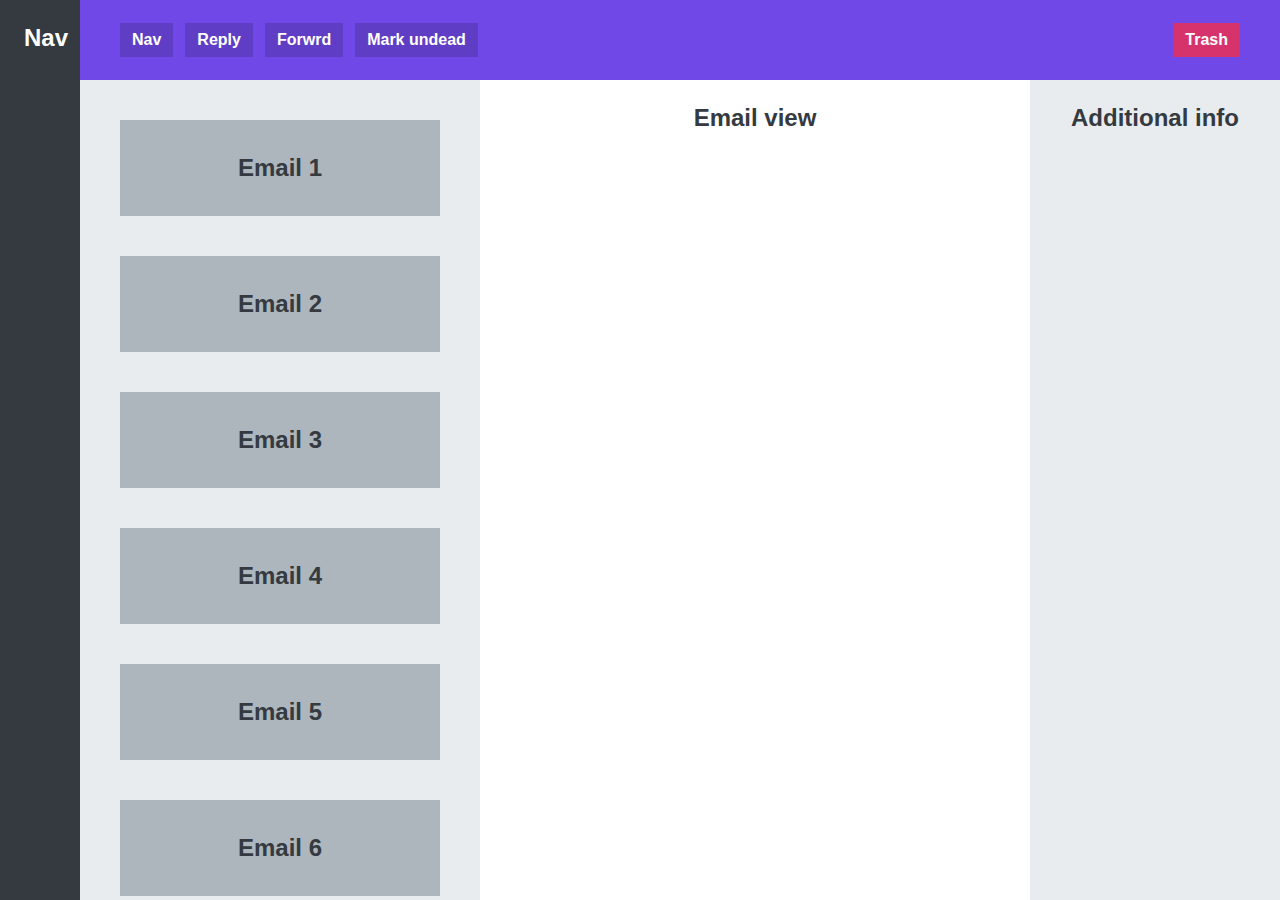
<file: 06-Components/app-layout.html>
<!DOCTYPE html>
<html lang="en">
  <head>
    <meta charset="UTF-8" />
    <meta http-equiv="X-UA-Compatible" content="IE=edge" />
    <meta name="viewport" content="width=device-width, initial-scale=1.0" />
    <title>App Layout</title>
    <style>
      * {
        margin: 0;
        padding: 0;
        box-sizing: border-box;
      }
      body {
        font-family: sans-serif;
        color: #343a40;
        font-size: 24px;
        height: 100vh;

        display: grid;
        grid-template-columns: 80px 400px 1fr 250px;
        grid-template-rows: 80px 1fr;
        text-align: center;
        font-weight: bold;
      }

      nav,
      section,
      main,
      aside {
        padding: 24px;
      }
      nav {
        background-color: #343a40;
        color: #fff;
        grid-row: 1 / -1;
      }

      menu {
        background-color: #7048e8;
        display: flex;
        grid-column: 2/-1;
        align-items: center;
        gap: 12px;
        padding: 0 40px;
      }

      button {
        font-size: 16px;
        display: inline-block;
        font-weight: bold;
        background-color: #5f3dc4;
        border: none;
        color: #fff;
        cursor: pointer;
        padding: 8px 12px;
      }

      button:last-child {
        background-color: #d6336c;
        margin-left: auto;
      }

      section {
        background-color: #e9ecef;
        padding: 40px;

        /*How elements that don't fit into container appear*/
        overflow: scroll;

        display: flex;
        flex-direction: column;
        gap: 40px;
      }

      .email {
        background-color: #adb5bd;
        height: 96px;

        flex-shrink: 0;
        display: flex;
        align-items: center;
        justify-content: center;
      }

      aside {
        background-color: #e9ecef;
      }
    </style>
  </head>
  <body>
    <nav>Nav</nav>
    <menu>
      <button>Nav</button>
      <button>Reply</button>
      <button>Forwrd</button>
      <button>Mark undead</button>
      <button>Trash</button>
    </menu>
    <section>
      <div class="email">Email 1</div>
      <div class="email">Email 2</div>
      <div class="email">Email 3</div>
      <div class="email">Email 4</div>
      <div class="email">Email 5</div>
      <div class="email">Email 6</div>
      <div class="email">Email 7</div>
      <div class="email">Email 8</div>
      <div class="email">Email 9</div>
      <div class="email">Email 10</div>
    </section>
    <main>Email view</main>
    <aside>Additional info</aside>
  </body>
</html>
</file>
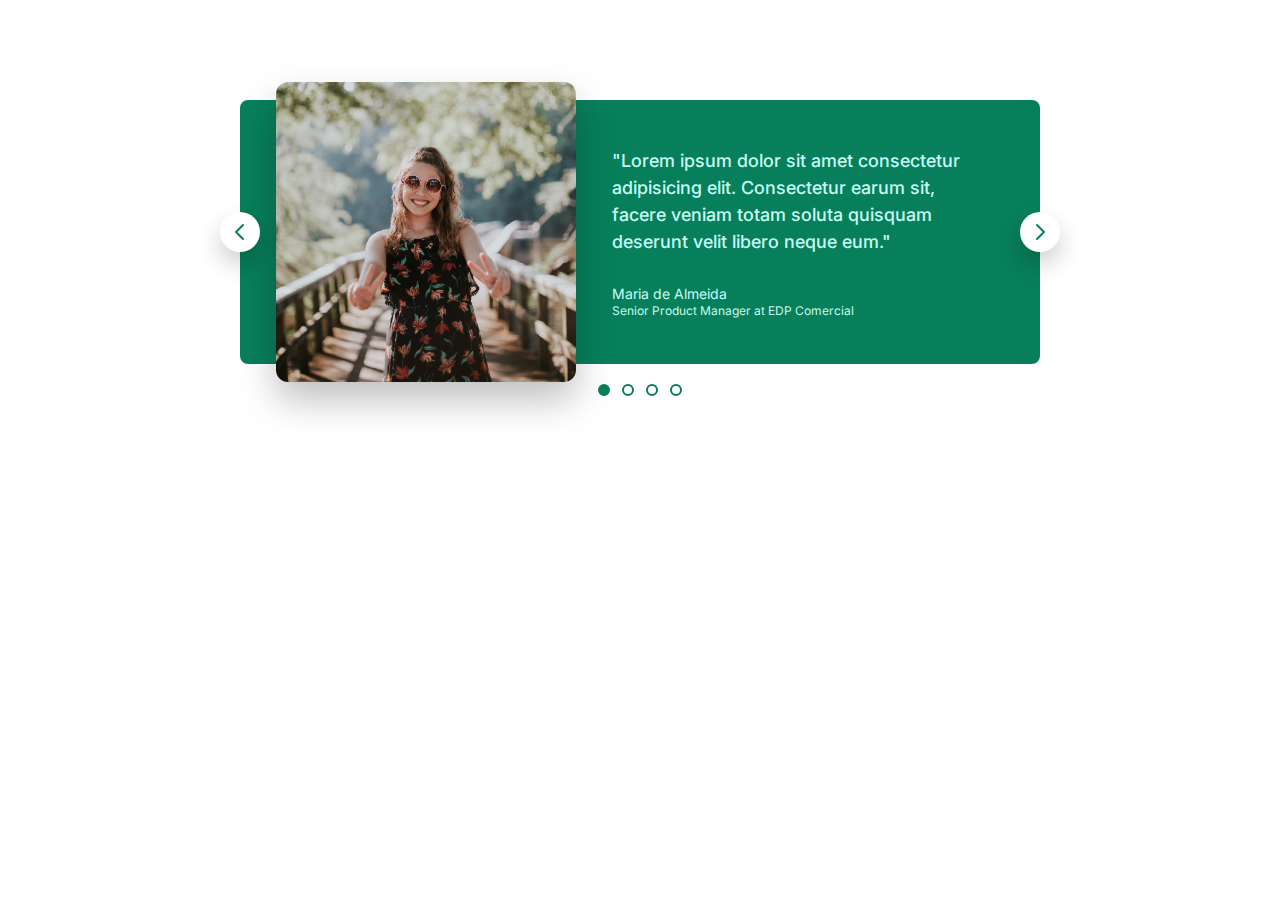
<file: 06-Components/carousel.html>
<!DOCTYPE html>
<html lang="en">
  <head>
    <meta charset="UTF-8" />
    <meta http-equiv="X-UA-Compatible" content="IE=edge" />
    <meta name="viewport" content="width=device-width, initial-scale=1.0" />
    <link
      href="https://fonts.googleapis.com/css2?family=Inter:wght@400;500;700&display=swap"
      rel="stylesheet"
    />
    <title>Carousel Component</title>
    <style>
      /*
        SPACING SYSTEM (px)
        2 / 4 / 8 / 12 / 16 / 24 / 32 / 48 / 64 / 80 / 96 / 128

        FONT SIZE SYSTEM (px)
        10 / 12 / 14 / 16 / 18 / 20 / 24 / 30 / 36 / 44 / 52 / 62 / 74 / 86 / 98
        */
      /*
        MAIN COLOR:#087f5b;
        GRAY COLOR: #343a40;
      */

      * {
        margin: 0;
        padding: 0;
        box-sizing: border-box;
      }

      body {
        font-family: "Inter", sans-serif;
        color: #343a40;
        /* we should use line-height like that by default */
        line-height: 1;
      }
      img {
        height: 200px;
        border-radius: 8px;
        transform: scale(1.5);
        box-shadow: 0 12px 24px rgba(0, 0, 0, 0.25);
      }

      .carousel {
        width: 800px;
        margin: 100px auto;
        background-color: #087f5b;
        /* padding: 32px; */
        /* padding-left: 86px; */
        /* padding-right: 48px; */
        padding: 32px 48px 32px 86px;

        border-radius: 8px;
        position: relative;

        display: flex;
        align-items: center;
        gap: 86px;
      }
      .testimonial-text {
        font-size: 18px;
        font-weight: 500;
        line-height: 1.5;
        margin-bottom: 32px;
        color: #c6fcf5;
      }
      .testimonial-author {
        font-size: 14px;
        margin-bottom: 4px;
        color: #c6fcf5;
      }
      .testimonial-job {
        font-size: 12px;
        color: #c3faeb;
      }

      /*Controls*/

      .btn {
        background-color: #fff;
        border: none;
        height: 40px;
        width: 40px;
        position: absolute;
        border-radius: 50%;
        box-shadow: 0 12px 24px rgba(0, 0, 0, 0.2);
        display: flex;
        align-items: center;
        justify-content: center;
        cursor: pointer;
      }
      .btn--left {
        /* In relation to Parente Element*/
        left: 0;
        top: 50%;
        /* In relation to Element itself*/
        transform: translate(-50%, -50%);
      }

      .btn--right {
        right: 0;
        top: 50%;
        transform: translate(50%, -50%);
      }
      .btn-icon {
        height: 24px;
        width: 24px;
        stroke: #087f5b;
      }
      .dots {
        position: absolute;
        left: 50%;
        bottom: 0;
        transform: translate(-50%, 32px);

        display: flex;
        gap: 12px;
      }

      .dot {
        height: 12px;
        width: 12px;
        background-color: #fff;
        border: 2px solid #087f5b;
        border-radius: 50%;
        cursor: pointer;
      }

      .dot--fill {
        background-color: #087f5b;
      }
    </style>
  </head>
  <body>
    <div class="carousel">
      <img src="maria.jpg" alt="Maria de Almeida" />

      <blockquote class="testimonial">
        <p class="testimonial-text">
          "Lorem ipsum dolor sit amet consectetur adipisicing elit. Consectetur
          earum sit, facere veniam totam soluta quisquam deserunt velit libero
          neque eum."
        </p>
        <p class="testimonial-author">Maria de Almeida</p>
        <p class="testimonial-job">Senior Product Manager at EDP Comercial</p>
      </blockquote>
      <button class="btn btn--left">
        <svg
          xmlns="http://www.w3.org/2000/svg"
          class="btn-icon"
          fill="none"
          viewBox="0 0 24 24"
          stroke="currentColor"
          stroke-width="2"
        >
          <path
            stroke-linecap="round"
            stroke-linejoin="round"
            d="M15 19l-7-7 7-7"
          />
        </svg>
      </button>

      <button class="btn btn--right">
        <svg
          xmlns="http://www.w3.org/2000/svg"
          class="btn-icon"
          fill="none"
          viewBox="0 0 24 24"
          stroke="currentColor"
          stroke-width="2"
        >
          <path
            stroke-linecap="round"
            stroke-linejoin="round"
            d="M9 5l7 7-7 7"
          />
        </svg>
      </button>

      <div class="dots">
        <button class="dot dot--fill">&nbsp;</button>
        <button class="dot">&nbsp;</button>
        <button class="dot">&nbsp;</button>
        <button class="dot">&nbsp;</button>
      </div>
    </div>
  </body>
</html>
</file>
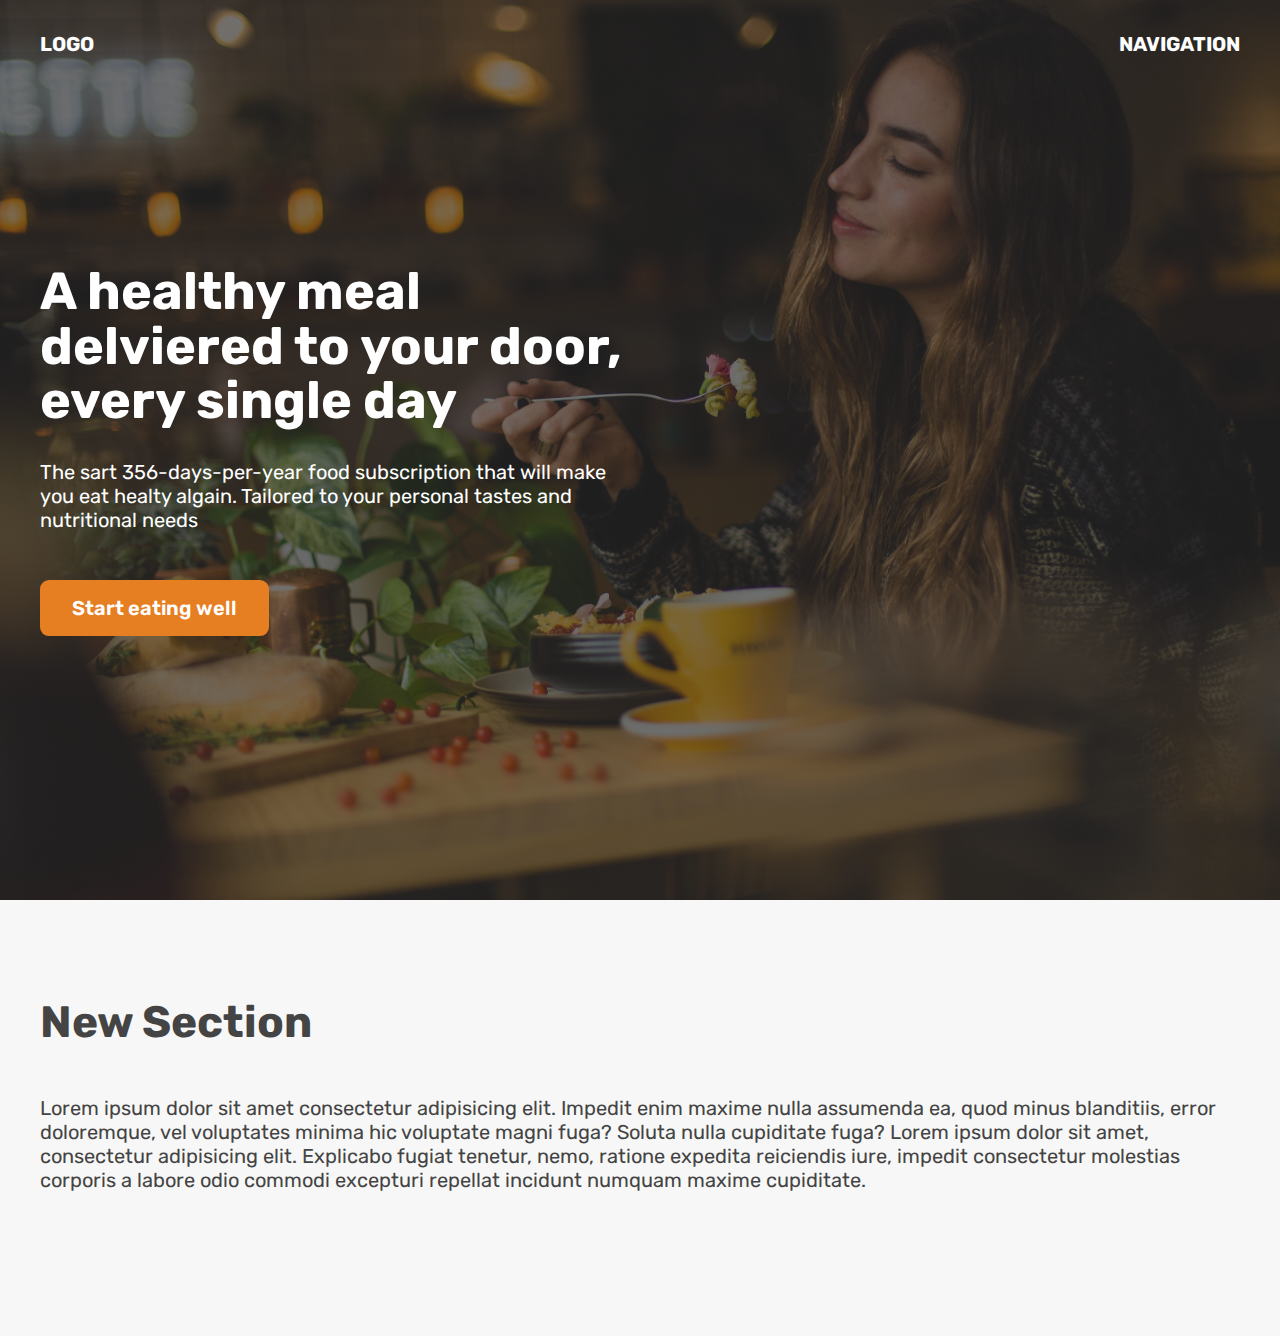
<file: 06-Components/hero.html>
<!DOCTYPE html>
<html lang="en">
  <head>
    <meta charset="UTF-8" />
    <meta http-equiv="X-UA-Compatible" content="IE=edge" />
    <meta name="viewport" content="width=device-width, initial-scale=1.0" />
    <title>Omifood Hero Section</title>
    <link rel="preconnect" href="https://fonts.googleapis.com" />
    <link rel="preconnect" href="https://fonts.gstatic.com" crossorigin />
    <link
      href="https://fonts.googleapis.com/css2?family=Inter:wght@400;500;700&family=Rubik:wght@400;500;600;700&display=swap"
      rel="stylesheet"
    />
    <style>
      * {
        margin: 0;
        padding: 0;
        box-sizing: border-box;
      }
      html {
        font-family: "Rubik", sans-serif;
        color: #444;
      }

      .container {
        margin: 0 auto;
        width: 1200px;
      }

      header {
        /* background-color: orangered;*/
        height: 100vh;
        position: relative;

        background-image: linear-gradient(
            rgba(34, 34, 34, 0.6),
            rgba(34, 34, 34, 0.6)
          ),
          url(hero.jpg);
        background-size: cover;
        color: #fff;
      }

      nav {
        font-size: 20px;
        font-weight: 700;
        display: flex;
        padding-top: 32px;
        justify-content: space-between;
        /* background-color: green;*/
        /*background-image: linear-gradient(to right , red, blue);*/
      }
      .header-container {
        width: 1200px;
        position: absolute;

        left: 50%;
        top: 50%;
        transform: translate(-50%, -50%);

        /* background-color: violet;*/
      }
      .header-container-inner {
        width: 50%;
        /*  background-color: blue;*/
      }

      h1 {
        font-size: 52px;
        margin-bottom: 32px;
        line-height: 1.05;
      }

      p {
        font-size: 20px;
        letter-spacing: 1.6;
        margin-bottom: 48px;
      }

      .btn:link,
      .btn:visited {
        font-size: 20px;
        font-weight: 600;
        padding: 16px 32px;
        text-decoration: none;
        background-color: #e67e22;
        color: #fff;
        border-radius: 9px;
        display: inline-block;
      }

      h2 {
        font-size: 44px;
        margin-bottom: 48px;
      }

      section {
        padding: 96px 0;
        background-color: #f7f7f7;
      }
    </style>
  </head>
  <body>
    <header>
      <nav class="container">
        <div>LOGO</div>
        <div>NAVIGATION</div>
      </nav>

      <div class="header-container">
        <div class="header-container-inner">
          <h1>A healthy meal delviered to your door, every single day</h1>
          <p>
            The sart 356-days-per-year food subscription that will make you eat
            healty algain. Tailored to your personal tastes and nutritional
            needs
          </p>
          <a href="#" class="btn">Start eating well</a>
        </div>
      </div>
    </header>

    <section>
      <div class="container">
        <h2>New Section</h2>
        <p>
          Lorem ipsum dolor sit amet consectetur adipisicing elit. Impedit enim
          maxime nulla assumenda ea, quod minus blanditiis, error doloremque,
          vel voluptates minima hic voluptate magni fuga? Soluta nulla
          cupiditate fuga? Lorem ipsum dolor sit amet, consectetur adipisicing
          elit. Explicabo fugiat tenetur, nemo, ratione expedita reiciendis
          iure, impedit consectetur molestias corporis a labore odio commodi
          excepturi repellat incidunt numquam maxime cupiditate.
        </p>
      </div>
    </section>
  </body>
</html>
</file>
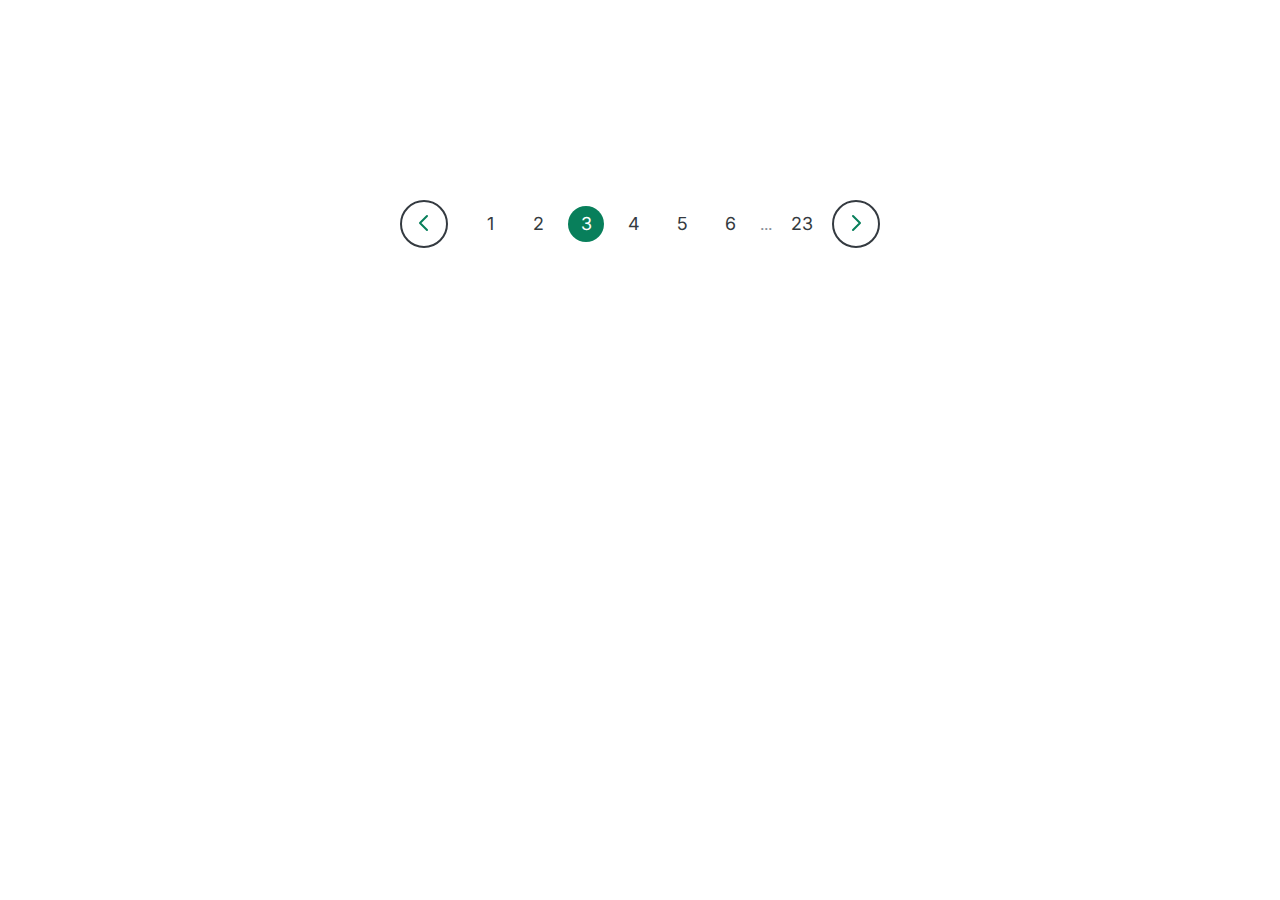
<file: 06-Components/Pagination.html>
<!DOCTYPE html>
<html lang="en">
  <head>
    <meta charset="UTF-8" />
    <meta http-equiv="X-UA-Compatible" content="IE=edge" />
    <meta name="viewport" content="width=device-width, initial-scale=1.0" />
    <link
      href="https://fonts.googleapis.com/css2?family=Inter:wght@400;500;700&display=swap"
      rel="stylesheet"
    />
    <title>Accordion Component</title>
    <style>
      /*
        SPACING SYSTEM (px)
        2 / 4 / 8 / 12 / 16 / 24 / 32 / 48 / 64 / 80 / 96 / 128

        FONT SIZE SYSTEM (px)
        10 / 12 / 14 / 16 / 18 / 20 / 24 / 30 / 36 / 44 / 52 / 62 / 74 / 86 / 98
        */
      /*
        MAIN COLOR:#087f5b;
        GRAY COLOR: #343a40;
      */

      * {
        margin: 0;
        padding: 0;
        box-sizing: border-box;
      }

      body {
        font-family: "Inter", sans-serif;
        color: #343a40;
        /* we should use line-height like that by default */
        line-height: 1;
        display: flex;
        justify-content: center;
      }

      .btn {
        border: none;
        height: 48px;
        width: 48px;
        /*position: absolute;*/

        border-radius: 50%;
        /*box-shadow: 0 12px 24px rgba(0, 0, 0, 0.2);*/
        /*display: flex;
        align-items: center;
        justify-content: center;*/
        border: 2px solid #343a40;
        background: none;
        cursor: pointer;
      }

      .btn--numbers:hover {
        color: #fff;
        background-color: #087f5b;
      }
      .pagination {
        display: flex;
        align-items: center;
        gap: 12px;
        margin-top: 200px;
      }
      .btn-icon {
        height: 24px;
        width: 24px;
        stroke: #087f5b;
      }
      .page-link:link,
      .page-link:visited {
        font-size: 18px;
        text-decoration: none;
        color: #343a40;

        height: 36px;
        width: 36px;
        border-radius: 50%;
        display: flex;
        align-items: center;
        justify-content: center;
      }

      .btn:hover {
        background-color: #087f5b;
      }

      .btn:hover .btn-icon {
        stroke: #fff;
      }

      .page-link:hover,
      .page-link:active,
      .page-link.page-link--current {
        text-decoration: none;
        background-color: #087f5b;
        color: #fff;
      }
      .dots {
        color: #868e96;
      }
    </style>
  </head>
  <body>
    <div class="pagination">
      <button class="btn btn--left">
        <svg
          xmlns="http://www.w3.org/2000/svg"
          class="btn-icon"
          fill="none"
          viewBox="0 0 24 24"
          stroke="currentColor"
          stroke-width="2"
        >
          <path
            stroke-linecap="round"
            stroke-linejoin="round"
            d="M15 19l-7-7 7-7"
          />
        </svg>
      </button>

      <a></a>
      <a href="#" class="page-link">1</a>
      <a href="#" class="page-link">2</a>
      <a href="#" class="page-link page-link--current">3</a>
      <a href="#" class="page-link">4</a>
      <a href="#" class="page-link">5</a>
      <a href="#" class="page-link">6</a>
      <span class="dots">...</span>
      <a href="#" class="page-link">23</a>

      <button class="btn btn--right">
        <svg
          xmlns="http://www.w3.org/2000/svg"
          class="btn-icon"
          fill="none"
          viewBox="0 0 24 24"
          stroke="currentColor"
          stroke-width="2"
        >
          <path
            stroke-linecap="round"
            stroke-linejoin="round"
            d="M9 5l7 7-7 7"
          />
        </svg>
      </button>
    </div>
  </body>
</html>
</file>
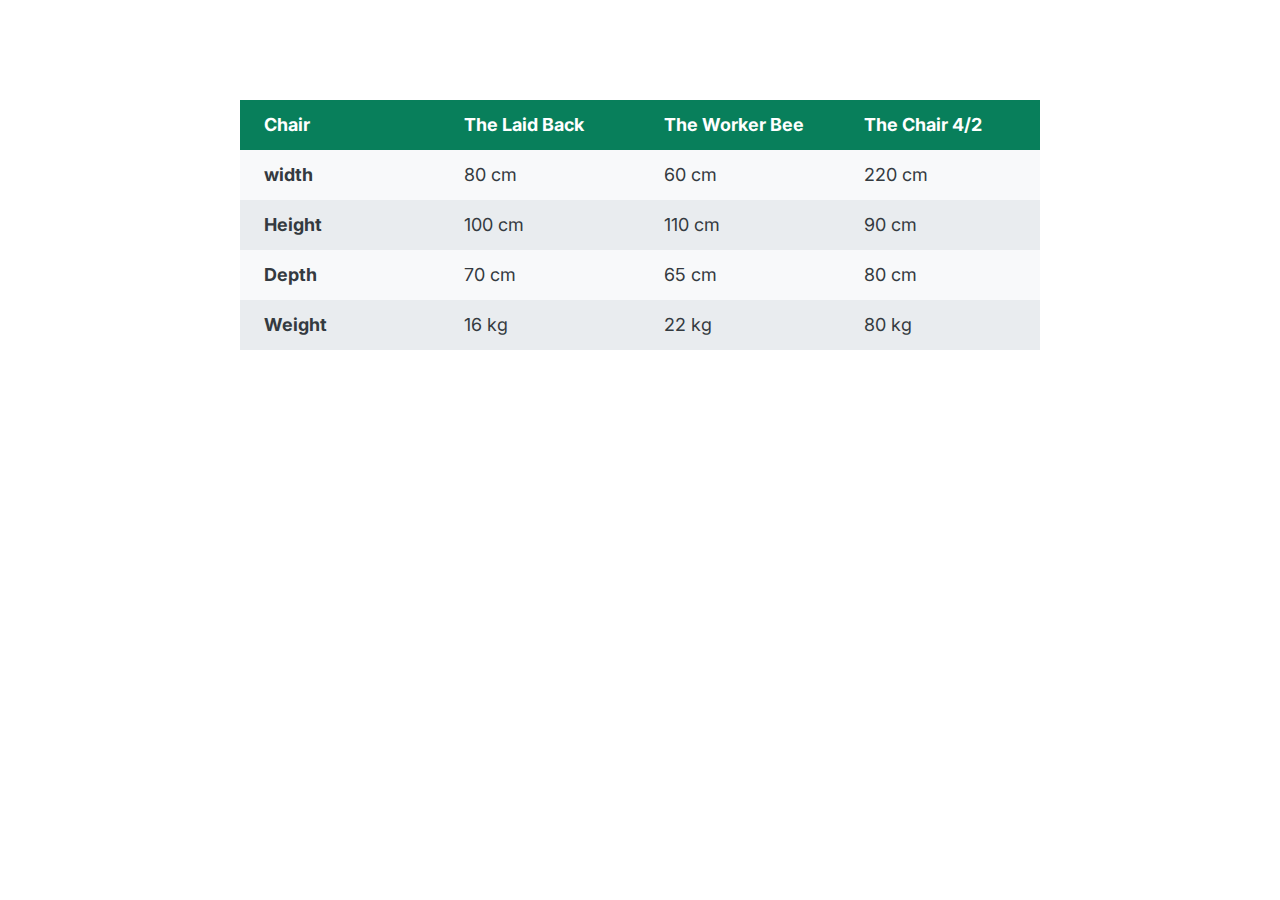
<file: 06-Components/table.html>
<!DOCTYPE html>
<html lang="en">
  <head>
    <meta charset="UTF-8" />
    <meta http-equiv="X-UA-Compatible" content="IE=edge" />
    <meta name="viewport" content="width=device-width, initial-scale=1.0" />
    <link
      href="https://fonts.googleapis.com/css2?family=Inter:wght@400;500;700&display=swap"
      rel="stylesheet"
    />
    <title>Accordion Component</title>
    <style>
      /*
        SPACING SYSTEM (px)
        2 / 4 / 8 / 12 / 16 / 24 / 32 / 48 / 64 / 80 / 96 / 128

        FONT SIZE SYSTEM (px)
        10 / 12 / 14 / 16 / 18 / 20 / 24 / 30 / 36 / 44 / 52 / 62 / 74 / 86 / 98
        */
      /*
        MAIN COLOR:#087f5b;
        GRAY COLOR: #343a40;
      */

      * {
        margin: 0;
        padding: 0;
        box-sizing: border-box;
      }

      body {
        font-family: "Inter", sans-serif;
        color: #343a40;
        /* we should use line-height like that by default */
        line-height: 1;
        display: flex;
        justify-content: center;
      }

      table {
        width: 800px;
        margin-top: 100px;
        font-size: 18px;
        /*margin: 200px auto;*/
        /*border: 1px solid #343a40;*/
        border-collapse: collapse;
      }

      th,
      td {
        /*border: 1px solid #343a40;*/
        padding: 16px 24px;
        text-align: left;
      }

      thead tr {
        background-color: #087f5b;
        color: #fff;
      }

      thead th {
        width: 25%;
      }

      tbody tr:nth-child(odd) {
        background-color: #f8f9fa;
      }

      tbody tr:nth-child(even) {
        background-color: #e9ecef;
      }
    </style>
  </head>
  <body>
    <table>
      <thead>
        <tr>
          <th>Chair</th>
          <th>The Laid Back</th>
          <th>The Worker Bee</th>
          <th>The Chair 4/2</th>
        </tr>
      </thead>

      <tbody>
        <tr>
          <th>width</th>
          <td>80 cm</td>
          <td>60 cm</td>
          <td>220 cm</td>
        </tr>

        <tr>
          <th>Height</th>
          <td>100 cm</td>
          <td>110 cm</td>
          <td>90 cm</td>
        </tr>

        <tr>
          <th>Depth</th>
          <td>70 cm</td>
          <td>65 cm</td>
          <td>80 cm</td>
        </tr>

        <tr>
          <th>Weight</th>
          <td>16 kg</td>
          <td>22 kg</td>
          <td>80 kg</td>
        </tr>
      </tbody>
    </table>
  </body>
</html>
</file>
